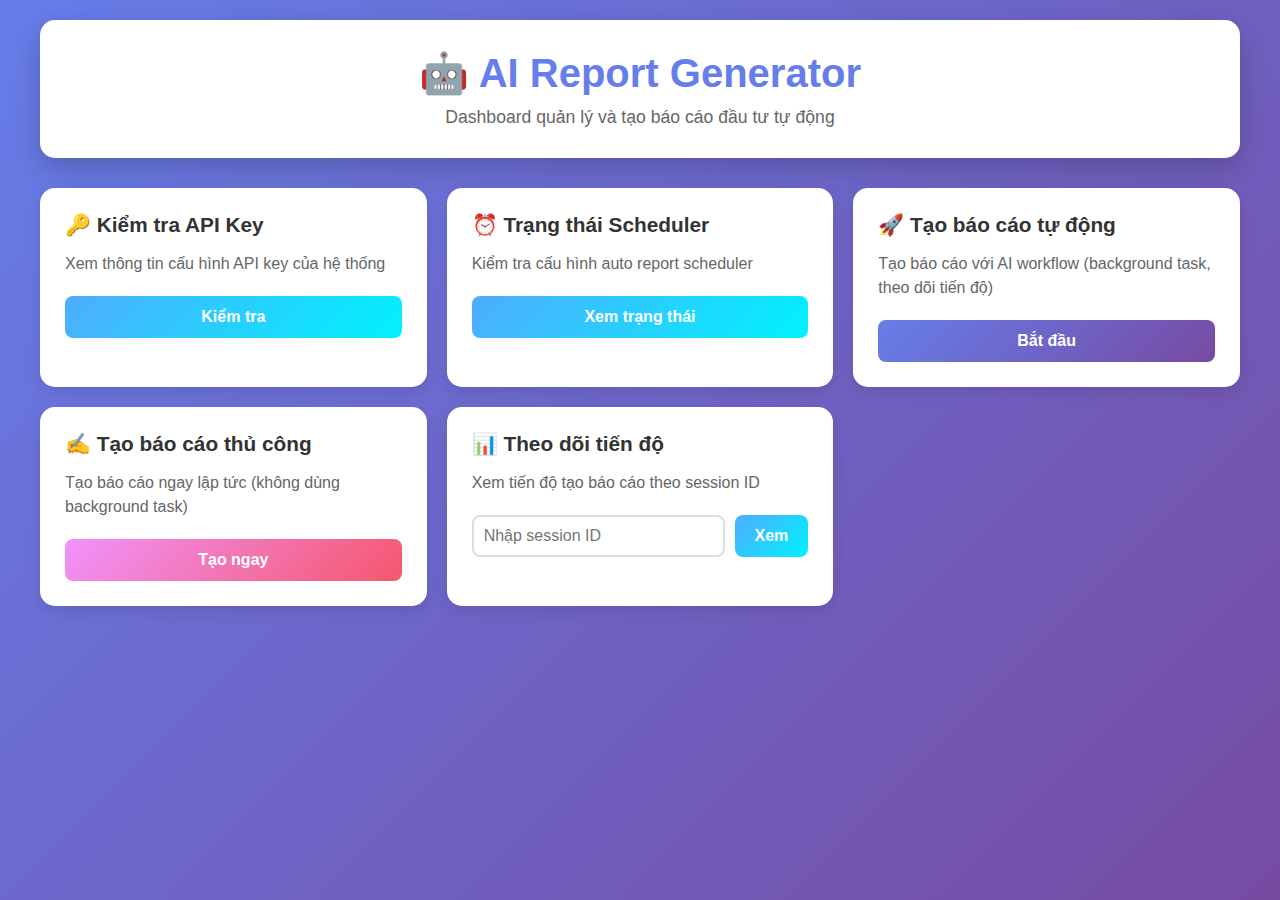
<file: app/static/index.html>
<!DOCTYPE html>
<html lang="vi">
<head>
    <meta charset="UTF-8">
    <meta name="viewport" content="width=device-width, initial-scale=1.0">
    <title>AI Report Generator - Dashboard</title>
    <style>
        * {
            margin: 0;
            padding: 0;
            box-sizing: border-box;
        }

        body {
            font-family: 'Segoe UI', Tahoma, Geneva, Verdana, sans-serif;
            background: linear-gradient(135deg, #667eea 0%, #764ba2 100%);
            min-height: 100vh;
            padding: 20px;
        }

        .container {
            max-width: 1200px;
            margin: 0 auto;
        }

        header {
            background: white;
            padding: 30px;
            border-radius: 15px;
            box-shadow: 0 10px 30px rgba(0, 0, 0, 0.2);
            text-align: center;
            margin-bottom: 30px;
        }

        h1 {
            color: #667eea;
            font-size: 2.5em;
            margin-bottom: 10px;
        }

        .subtitle {
            color: #666;
            font-size: 1.1em;
        }

        .grid {
            display: grid;
            grid-template-columns: repeat(auto-fit, minmax(300px, 1fr));
            gap: 20px;
            margin-bottom: 30px;
        }

        .card {
            background: white;
            padding: 25px;
            border-radius: 15px;
            box-shadow: 0 5px 15px rgba(0, 0, 0, 0.1);
            transition: transform 0.3s ease, box-shadow 0.3s ease;
        }

        .card:hover {
            transform: translateY(-5px);
            box-shadow: 0 10px 25px rgba(0, 0, 0, 0.2);
        }

        .card h3 {
            color: #333;
            margin-bottom: 15px;
            font-size: 1.3em;
        }

        .card p {
            color: #666;
            margin-bottom: 20px;
            line-height: 1.5;
        }

        button {
            width: 100%;
            padding: 12px 20px;
            font-size: 1em;
            font-weight: 600;
            border: none;
            border-radius: 8px;
            cursor: pointer;
            transition: all 0.3s ease;
            color: white;
        }

        .btn-primary {
            background: linear-gradient(135deg, #667eea 0%, #764ba2 100%);
        }

        .btn-primary:hover {
            transform: scale(1.02);
            box-shadow: 0 5px 15px rgba(102, 126, 234, 0.4);
        }

        .btn-secondary {
            background: linear-gradient(135deg, #f093fb 0%, #f5576c 100%);
        }

        .btn-secondary:hover {
            transform: scale(1.02);
            box-shadow: 0 5px 15px rgba(245, 87, 108, 0.4);
        }

        .btn-info {
            background: linear-gradient(135deg, #4facfe 0%, #00f2fe 100%);
        }

        .btn-info:hover {
            transform: scale(1.02);
            box-shadow: 0 5px 15px rgba(79, 172, 254, 0.4);
        }

        button:disabled {
            opacity: 0.6;
            cursor: not-allowed;
            transform: none !important;
        }

        .result-container {
            background: white;
            padding: 25px;
            border-radius: 15px;
            box-shadow: 0 5px 15px rgba(0, 0, 0, 0.1);
            margin-top: 20px;
        }

        .result-container h3 {
            color: #333;
            margin-bottom: 15px;
        }

        .result {
            background: #f8f9fa;
            padding: 15px;
            border-radius: 8px;
            border-left: 4px solid #667eea;
            white-space: pre-wrap;
            word-wrap: break-word;
            font-family: 'Courier New', monospace;
            font-size: 0.9em;
            max-height: 400px;
            overflow-y: auto;
        }

        .loading {
            display: none;
            text-align: center;
            margin-top: 20px;
        }

        .spinner {
            border: 4px solid #f3f3f3;
            border-top: 4px solid #667eea;
            border-radius: 50%;
            width: 50px;
            height: 50px;
            animation: spin 1s linear infinite;
            margin: 0 auto;
        }

        @keyframes spin {
            0% { transform: rotate(0deg); }
            100% { transform: rotate(360deg); }
        }

        .progress-input {
            display: flex;
            gap: 10px;
            margin-bottom: 15px;
        }

        .progress-input input {
            flex: 1;
            padding: 10px;
            border: 2px solid #ddd;
            border-radius: 8px;
            font-size: 1em;
        }

        .progress-input input:focus {
            outline: none;
            border-color: #667eea;
        }

        .success {
            color: #28a745;
            font-weight: 600;
        }

        .error {
            color: #dc3545;
            font-weight: 600;
        }
    </style>
</head>
<body>
    <div class="container">
        <header>
            <h1>🤖 AI Report Generator</h1>
            <p class="subtitle">Dashboard quản lý và tạo báo cáo đầu tư tự động</p>
        </header>

        <div class="grid">
            <!-- Check API Key -->
            <div class="card">
                <h3>🔑 Kiểm tra API Key</h3>
                <p>Xem thông tin cấu hình API key của hệ thống</p>
                <button class="btn-info" onclick="checkApiKey()">Kiểm tra</button>
            </div>

            <!-- Scheduler Status -->
            <div class="card">
                <h3>⏰ Trạng thái Scheduler</h3>
                <p>Kiểm tra cấu hình auto report scheduler</p>
                <button class="btn-info" onclick="getSchedulerStatus()">Xem trạng thái</button>
            </div>

            <!-- Generate Auto Report -->
            <div class="card">
                <h3>🚀 Tạo báo cáo tự động</h3>
                <p>Tạo báo cáo với AI workflow (background task, theo dõi tiến độ)</p>
                <button class="btn-primary" onclick="generateAutoReport()">Bắt đầu</button>
            </div>

            <!-- Manual Generate -->
            <div class="card">
                <h3>✍️ Tạo báo cáo thủ công</h3>
                <p>Tạo báo cáo ngay lập tức (không dùng background task)</p>
                <button class="btn-secondary" onclick="generateManualReport()">Tạo ngay</button>
            </div>

            <!-- Get Progress -->
            <div class="card">
                <h3>📊 Theo dõi tiến độ</h3>
                <p>Xem tiến độ tạo báo cáo theo session ID</p>
                <div class="progress-input">
                    <input type="text" id="sessionId" placeholder="Nhập session ID">
                    <button class="btn-info" onclick="getProgress()" style="width: auto; padding: 10px 20px;">Xem</button>
                </div>
            </div>
        </div>

        <div class="loading" id="loading">
            <div class="spinner"></div>
            <p style="margin-top: 15px; color: white; font-weight: 600;">Đang xử lý...</p>
        </div>

        <div class="result-container" id="resultContainer" style="display: none;">
            <h3>📋 Kết quả</h3>
            <div class="result" id="result"></div>
        </div>
    </div>

    <script>
        const API_BASE = '/api/v1';

        function showLoading() {
            document.getElementById('loading').style.display = 'block';
        }

        function hideLoading() {
            document.getElementById('loading').style.display = 'none';
        }

        function showResult(data, isError = false) {
            hideLoading();
            const container = document.getElementById('resultContainer');
            const result = document.getElementById('result');
            container.style.display = 'block';

            if (isError) {
                result.innerHTML = `<span class="error">❌ Lỗi:</span>\n${JSON.stringify(data, null, 2)}`;
            } else {
                result.innerHTML = `<span class="success">✅ Thành công:</span>\n${JSON.stringify(data, null, 2)}`;
            }
        }

        async function checkApiKey() {
            showLoading();
            try {
                const response = await fetch(`${API_BASE}/check-api-key`);
                const data = await response.json();
                showResult(data);
            } catch (error) {
                showResult({ error: error.message }, true);
            }
        }

        async function getSchedulerStatus() {
            showLoading();
            try {
                const response = await fetch(`${API_BASE}/scheduler/status`);
                const data = await response.json();
                showResult(data);
            } catch (error) {
                showResult({ error: error.message }, true);
            }
        }

        async function generateAutoReport() {
            if (!confirm('Bạn có chắc muốn tạo báo cáo tự động? Quá trình này sẽ chạy trong background.')) {
                return;
            }

            showLoading();
            try {
                const response = await fetch(`${API_BASE}/generate-auto-report`, {
                    method: 'POST',
                    headers: {
                        'Content-Type': 'application/json'
                    }
                });
                const data = await response.json();

                if (data.session_id) {
                    document.getElementById('sessionId').value = data.session_id;
                }

                showResult(data, !data.success);
            } catch (error) {
                showResult({ error: error.message }, true);
            }
        }

        async function generateManualReport() {
            if (!confirm('Bạn có chắc muốn tạo báo cáo thủ công? Quá trình này có thể mất vài phút.')) {
                return;
            }

            showLoading();
            try {
                const response = await fetch(`${API_BASE}/manual-generate`, {
                    method: 'POST',
                    headers: {
                        'Content-Type': 'application/json'
                    }
                });
                const data = await response.json();
                showResult(data, !data.success);
            } catch (error) {
                showResult({ error: error.message }, true);
            }
        }

        async function getProgress() {
            const sessionId = document.getElementById('sessionId').value.trim();

            if (!sessionId) {
                alert('Vui lòng nhập session ID');
                return;
            }

            showLoading();
            try {
                const response = await fetch(`${API_BASE}/progress/${sessionId}`);
                const data = await response.json();
                showResult(data, response.status !== 200);
            } catch (error) {
                showResult({ error: error.message }, true);
            }
        }
    </script>
</body>
</html>
</file>
